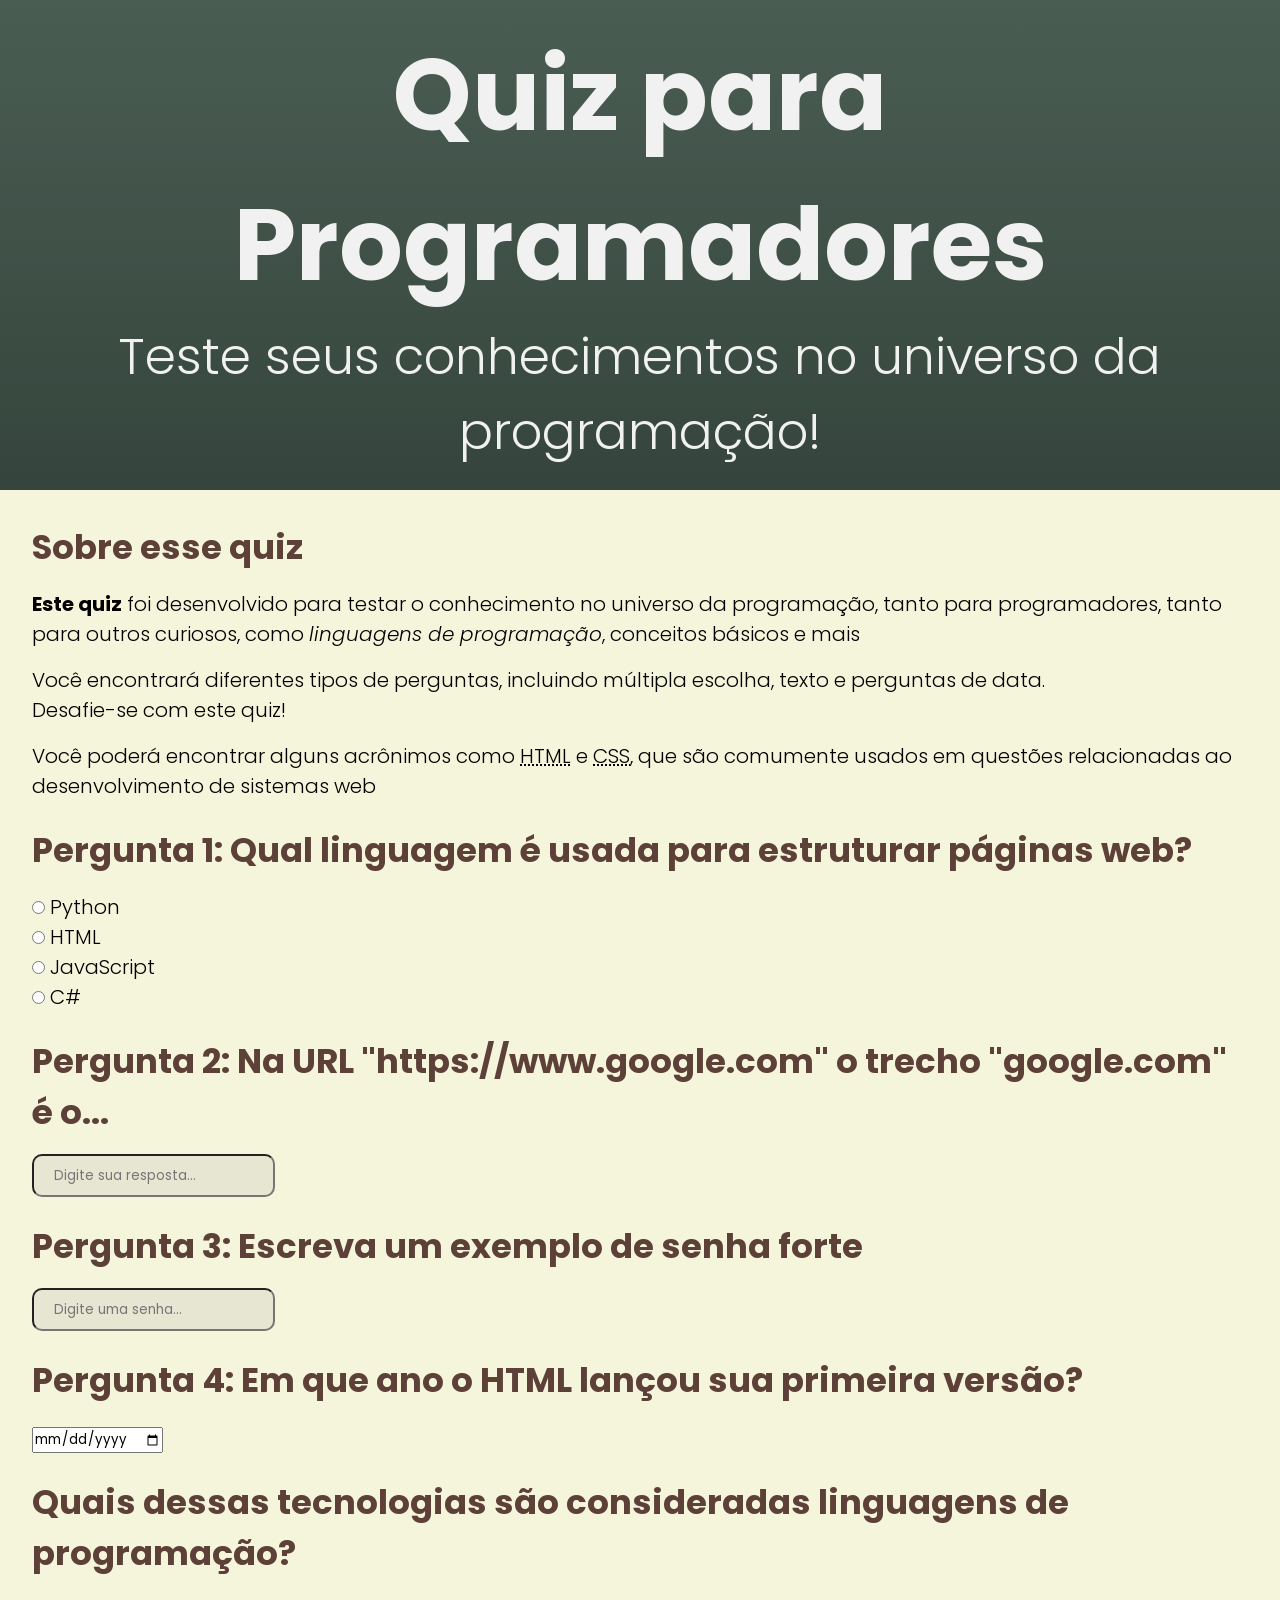
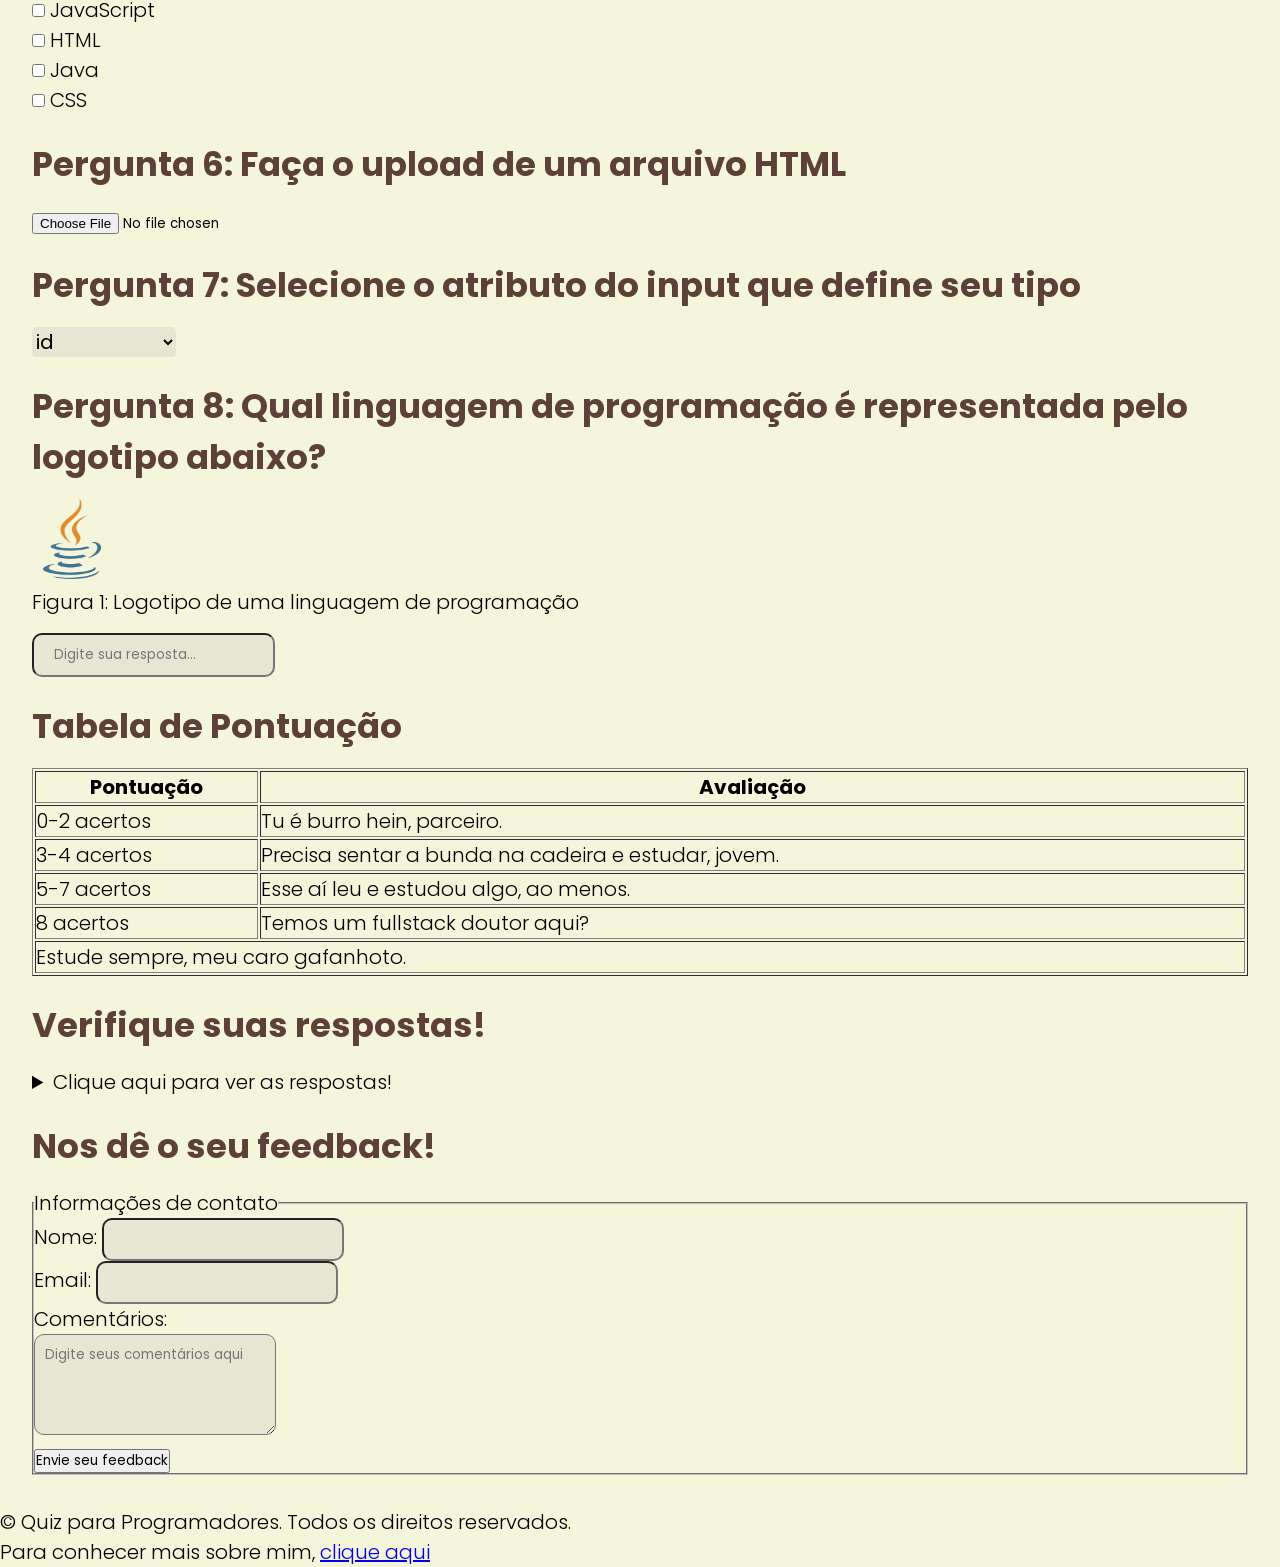
<file: index.html>
<!DOCTYPE html>
<html lang="pt-br">
    <head>
        <title>Quiz.Dev</title>
        <meta name="description" content="Um quiz interativo para testar seus conhecimentos">
        <meta charset="UTF-8">
        <meta name="viewport" content="width=device-width, initial-scale=1.0">
        <link rel="stylesheet" href="style.css">
    </head>
    <body>
        <header>
            <h1 class="header-h1">Quiz para Programadores</h1>
            <p class="header-p">Teste seus conhecimentos no universo da programação!</p>
        </header>
        <main>
            <!--Introdução-->
            <section>
                <h2>Sobre esse quiz</h2>
                <p><strong> Este quiz</strong> foi desenvolvido para testar o conhecimento no universo da programação, tanto para programadores, tanto para outros curiosos, como <em>linguagens de programação</em>, conceitos básicos e mais</p>
                <p>Você encontrará diferentes tipos de perguntas, incluindo múltipla escolha, texto e perguntas de data. <br>Desafie-se com este quiz!</p>
                <p>Você poderá encontrar alguns acrônimos como <abbr title="HyperText Markup Language">HTML</abbr> e <abbr title="Cascading Style Sheets">CSS</abbr>, que são comumente usados em questões relacionadas ao desenvolvimento de sistemas web</p>

            </section>
            <!--Pergunta 1: múltipla escolha-->
            <section>
                <h2>Pergunta 1: Qual linguagem é usada para estruturar páginas web?</h2>
                <form>
                    <input type="radio" value="Python" id="p1a" name="pergunta1">
                    <label for="p1a">Python</label><br>
                    <input type="radio" value="HTML" id="p1b" name="pergunta1">
                    <label for="p1B">HTML</label><br>
                    <input type="radio" value="JavaScript" id="p1c" name="pergunta1">
                    <label for="p1C">JavaScript</label><br>
                    <input type="radio" value="C#" id="p1d" name="pergunta1">
                    <label for="p1d">C#</label><br>
                </form>
            </section>
            <!--Pergunta 2: texto-->
            <section>
                <h2>Pergunta 2: Na URL "https://www.google.com" o trecho "google.com" é o...</h2>
                <form>
                    <input type="text" id="p2" name="pergunta2" placeholder="Digite sua resposta...">
                </form>   
            </section>
            <!--Pergunta 3: senha-->
            <section>
                <h2>Pergunta 3: Escreva um exemplo de senha forte</h2>
                <form>
                    <input type="password" id="p3" name="pergunta3" placeholder="Digite uma senha...">
                </form>
            </section>
            <!--Pergunta 4: data-->
            <section>
                <h2>Pergunta 4: Em que ano o HTML lançou sua primeira versão?</h2>
                <form>
                    <input type="date" name="pergunta4" id="p4">
                </form>
            </section>
            <!--Pergunta 5: seleção múltiplica-->
            <section>
                <h2>Quais dessas tecnologias são consideradas linguagens de programação?</h2>
                <form>
                    <input type="checkbox" name="pergunta5" id="p5a" value="JavaScript">
                    <label for="p5a">JavaScript</label><br>
                    <input type="checkbox" name="pergunta5" id="p5b" value="HTML">
                    <label for="p5b">HTML</label><br>
                    <input type="checkbox" name="pergunta5" id="p5c" value="Java">
                    <label for="p5c">Java</label><br>
                    <input type="checkbox" name="pergunta5" id="p5d" value="CSS">
                    <label for="p5d">CSS</label><br>
                </form>
            </section>
            <!--Pergunta 6: upload de arquivo-->
            <section>
                <h2>Pergunta 6: Faça o upload de um arquivo HTML</h2>
                <form>
                    <input type="file" id="p6" name="pergunta6">
                </form>
            </section>
            <!--Pergunta 7: menu suspenso-->
            <section>
                <h2>Pergunta 7: Selecione o atributo do input que define seu tipo</h2>
                <form>
                    <select name="pergunta7" id="p7">
                        <option value="id">id</option>
                        <option value="type">type</option>
                        <option value="placeholder">placeholder</option>
                    </select>
                </form>
            </section>
            <!--Pergunta 8: imagem-->
            <section>
                <h2>Pergunta 8: Qual linguagem de programação é representada pelo logotipo abaixo?</h2>
                <figure>
                    <img src="5968282.png" alt="Logotipo de uma linguagem de programação que parece uma xícara de chá"><br>
                    <figcaption>Figura 1: Logotipo de uma linguagem de programação</figcaption>
                </figure>    
                <input type="text" id="p8" name="pergunta8" placeholder="Digite sua resposta...">
            </section>
            <!--Tabela de pontuação-->
            <section>
                <h2>Tabela de Pontuação</h2>
                <table border="1">
                   <thead>
                        <tr>
                            <th>Pontuação</th>
                            <th>Avaliação</th>
                        </tr>
                   </thead>
                   <tbody>
                    <tr>
                        <td>0-2 acertos</td>
                        <td>Tu é burro hein, parceiro.</td>
                    </tr>
                    <tr>
                        <td>3-4 acertos</td>
                        <td>Precisa sentar a bunda na cadeira e estudar, jovem.</td>
                    </tr>  
                    <tr>
                        <td>5-7 acertos</td>
                        <td>Esse aí leu e estudou algo, ao menos.</td>
                    </tr> 
                    <tr>
                        <td>8 acertos</td>
                        <td>Temos um fullstack doutor aqui?</td>
                    </tr> 
                   </tbody>
                   <tfoot>
                        <tr>
                            <td colspan="2">Estude sempre, meu caro gafanhoto.</td>
                        </tr>
                   </tfoot>
                </table>
            </section>
            <!--Lista de respostas-->
            <section>
                <h2>Verifique suas respostas!</h2>
                <details>
                    <summary>Clique aqui para ver as respostas!</summary>
                        <ol> <!--Use "ul" para listas com bolinhas, sem numeração-->
                            <li>HTML</li>
                            <li>Domínio</li>
                            <li>Exemplo: Ab23!kao8Anmd#</li>
                            <li>1991</li>
                            <li>JavaScript e Java</li>
                            <li>Arquivo deve ter extensão .html</li>
                            <li>type</li>
                            <li>Java</li>
                        </ol>
                </details>
            </section>
            <!--Formulário de feedback-->
            <section>
                <h2>Nos dê o seu feedback!</h2>
                <form>
                    <fieldset>
                        <legend>Informações de contato</legend>
                        <label for="name">Nome:</label>
                        <input type="text" id="name" name="name"><br>
                        <label for="email">Email:</label>
                        <input type="email" id="email" name="email"><br>
                        <label for="comments">Comentários:</label><br>
                        <textarea name="comments" id="comments" rows="4" cols="50" placeholder="Digite seus comentários aqui"></textarea><br>
                        <button onclick="alert('FEEDBACK ENVIADO')">Envie seu feedback</button>
                    </fieldset>
            </section>
        </main>
        <footer>
            <p>&copy Quiz para Programadores. Todos os direitos reservados.</p> <!--Para usar símbolos diferentes, usa-se &código-do-caractere. Vide exemplo usado ao lado.-->
            <p>Para conhecer mais sobre mim, <a href="sobremim.html" target="_blank">clique aqui</a></p> <!--O "href" serve para colocar o link que o usuário será redirecionado quando clicar no texto selecionado. O 'target="_blank"' serve para, quando o usuário clicar no texto, ele ser redirecionado para o link proposto sem que a aba do nosso site seja fechada.-->
        </footer>
    </body>
</html>
</file>
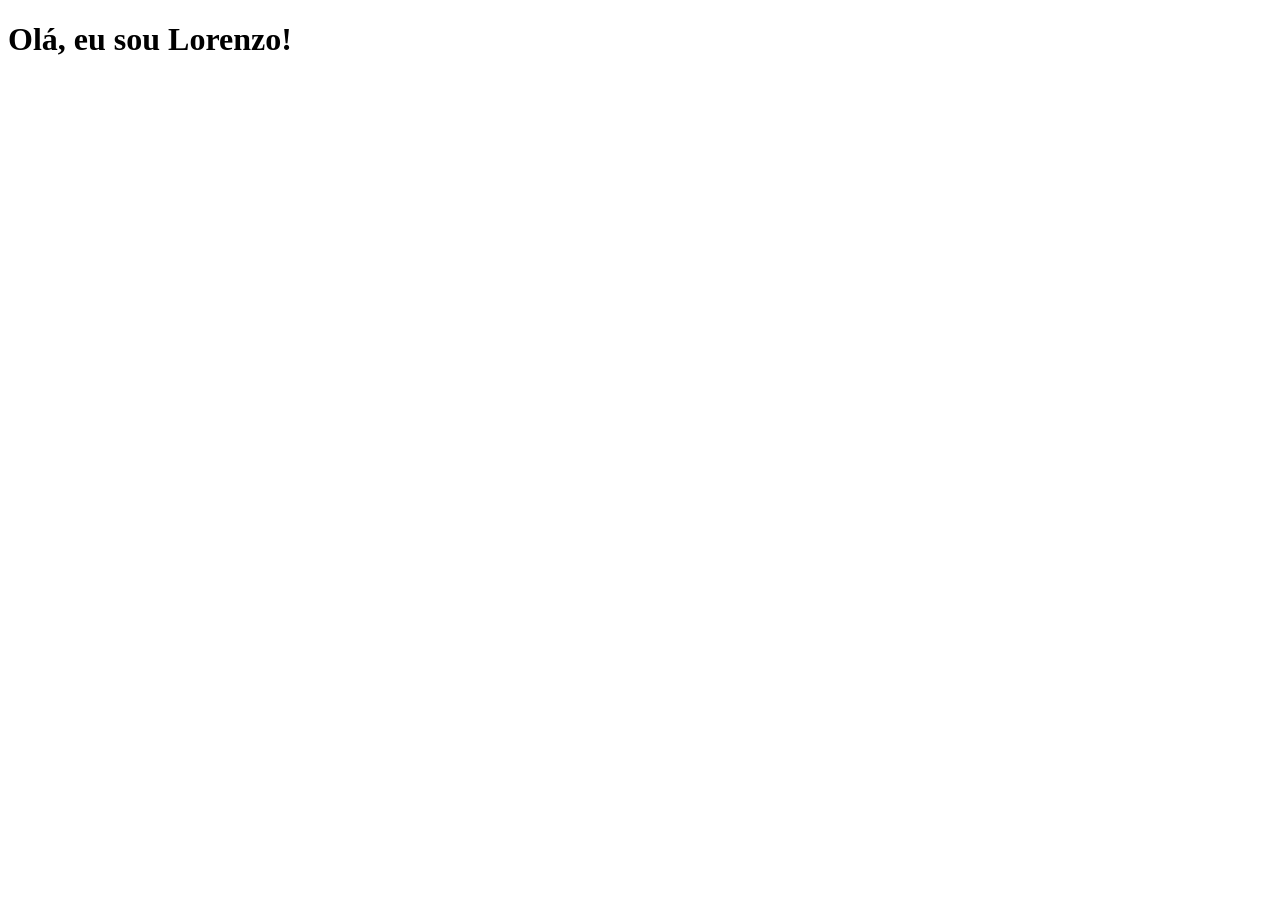
<file: sobremim.html>
<!DOCTYPE html>
<html lang="pt-br">
<head>
    <meta charset="UTF-8">
    <meta name="viewport" content="width=device-width, initial-scale=1.0">
    <title>Sobre mim</title>
</head>
<body>
    <h1>Olá, eu sou Lorenzo!</h1>
</body>
</html>
</file>
<file: style.css>
@import url('https://fonts.googleapis.com/css2?family=Alfa+Slab+One&family=Playfair+Display:ital,wght@0,400..900;1,400..900&family=Poppins:ital,wght@0,100;0,200;0,300;0,400;0,500;0,600;0,700;0,800;0,900;1,100;1,200;1,300;1,400;1,500;1,600;1,700;1,800;1,900&display=swap');

* {    
    margin: 0;
    padding: 0;
    box-sizing: border-box;
    font-family: "Poppins", sans-serif;
}

body {
    background-color: #F5F5DC;
    font-size: 20px;
    color: linear-gradient(180deg, #4A5D53 0%, #35453D 100%);
    font-weight: 350;
}

header {
    color:#f1f1f1;
    font-size: 50px;
    padding: 20px;
    text-align: center;
    background: linear-gradient(180deg, #4A5D53 0%, #35453D 100%)
}

main {
    padding: 2rem;
    display: flex;
    flex-direction: column;
    gap: 1.5rem;
}

section {
    display: flex;
    flex-direction: column;
    gap: 1rem;
}

h2 {
    font-size: 34px;
    color: #5D4037;
    font-weight: 650;
}

input[type="radio"] {
    accent-color: black;
}

input[type="text"], input[type="password"], input[type="email"], textarea {
    width:20%;
    padding: 0.6rem;
    border-radius: 10px;
    outline: none;
    background-color:#e6e6d2;
}

input::placeholder {
    padding: 10px;
}

select {
    cursor: pointer;
    outline: none;
    font-size: 20px;
    border-radius: 5px;
    border: none;
    background-color: #e6e6d2;
}

img {
    width: 5rem;
}
</file>
